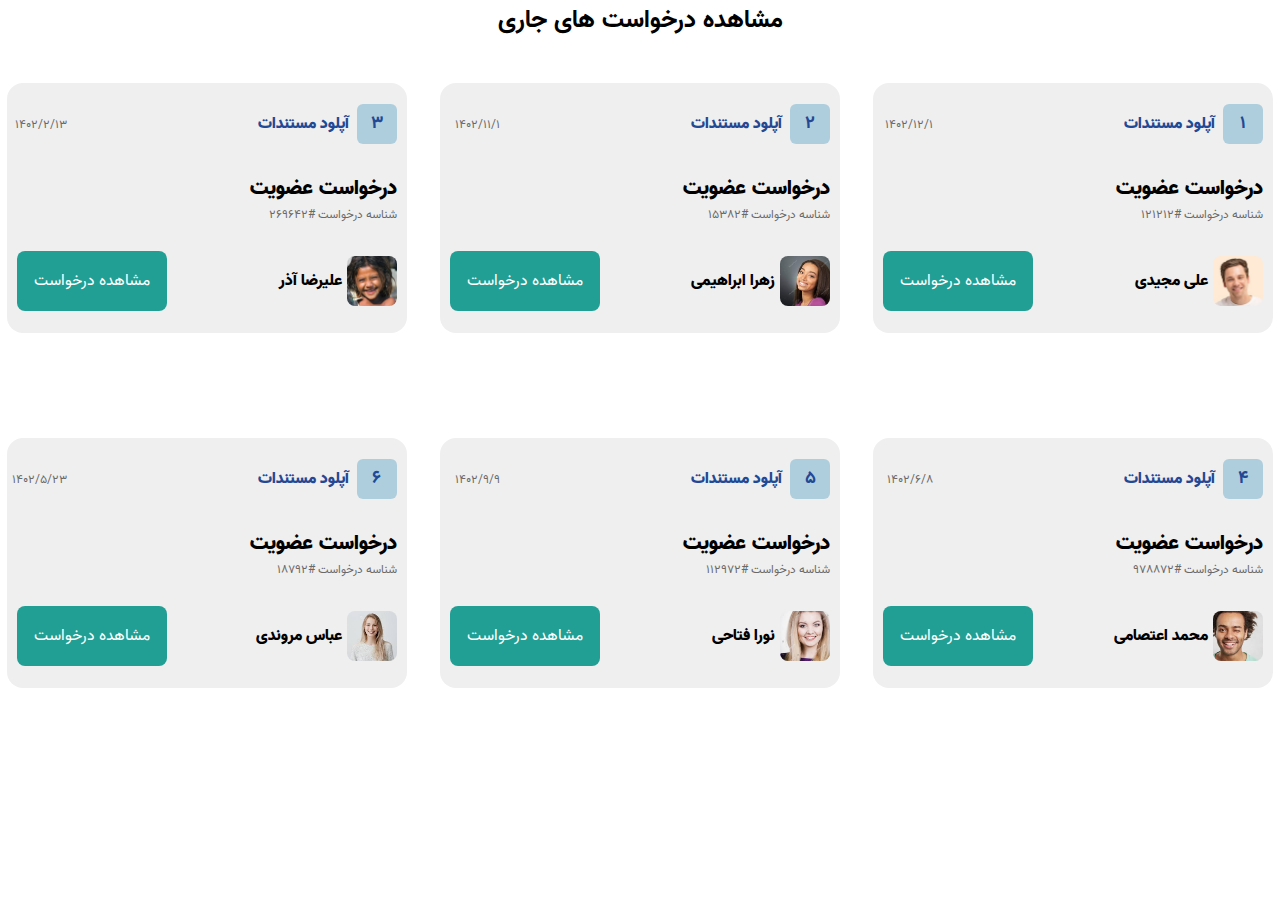
<file: index.html>
<!DOCTYPE html>
<html lang="fa-IR" dir="rtl">
  <head>
    <meta charset="UTF-8" />
    <meta name="viewport" content="width=device-width, initial-scale=1.0" />
    <title>Task one - Responsive</title>
    <link rel="stylesheet" href="./assets/styles/style.css" />
    <link rel="stylesheet" href="./assets/styles/fonts.css" />
  </head>
  <body>
    <div class="container">
      <h1 class="page__title">مشاهده درخواست های جاری</h1>
      <section class="main-section container">
      </section>
    </div>
    <script src="/assets/js/index.js"></script>
  </body>
</html>
    <!-- <div class="profile">
          <div class="request-card">
            <header class="request-data">
              <div class="data">
                <span class="badge badge--counter" id="badge-counter"></span>
                <p>آپلود مستندات</p>
              </div>
              <div class="request__date"></div>
            </header>
            <div class="request-title">
              <h3 class="__title">درخواست عضویت</h3>
              <p class="__id"></p>
            </div>
            <footer class="request-view">
              <div class="profile-holder">
                <img class="profile__image" src="" alt="" />
                <p class="profile__name"></p>
              </div>
              <button class="btn btn--primary">مشاهده درخواست</button>
            </footer>
          </div>
        </div>
        <div class="profile">
          <div class="request-card">
            <header class="request-data">
              <div class="data">
                <span class="badge badge--counter" id="badge-counter">2</span>
                <p>آپلود مستندات</p>
              </div>
              <div class="request__date">1402/7/3</div>
            </header>
            <div class="request-title">
              <h3 class="__title">درخواست عضویت</h3>
              <p class="__id">شناسه درخواست #123456</p>
            </div>
            <footer class="request-view">
              <div class="profile-holder">
                <img class="profile__image" src="./assets/imgs/4.jpg" alt="" />
                <p class="profile__name">محمد محمدی</p>
              </div>
              <button class="btn btn--primary">مشاهده درخواست</button>
            </footer>
          </div>
        </div>
        <div class="profile">
          <div class="request-card">
            <header class="request-data">
              <div class="data">
                <span class="badge badge--counter" id="badge-counter">2</span>
                <p>آپلود مستندات</p>
              </div>
              <div class="request__date">1402/7/3</div>
            </header>
            <div class="request-title">
              <h3 class="__title">درخواست عضویت</h3>
              <p class="__id">شناسه درخواست #123456</p>
            </div>
            <footer class="request-view">
              <div class="profile-holder">
                <img class="profile__image" src="./assets/imgs/4.jpg" alt="" />
                <p class="profile__name">محمد محمدی</p>
              </div>
              <button class="btn btn--primary">مشاهده درخواست</button>
            </footer>
          </div>
        </div>
        <div class="profile">
          <div class="request-card">
            <header class="request-data">
              <div class="data">
                <span class="badge badge--counter" id="badge-counter">2</span>
                <p>آپلود مستندات</p>
              </div>
              <div class="request__date">1402/7/3</div>
            </header>
            <div class="request-title">
              <h3 class="__title">درخواست عضویت</h3>
              <p class="__id">شناسه درخواست #123456</p>
            </div>
            <footer class="request-view">
              <div class="profile-holder">
                <img class="profile__image" src="./assets/imgs/4.jpg" alt="" />
                <p class="profile__name">محمد محمدی</p>
              </div>
              <button class="btn btn--primary">مشاهده درخواست</button>
            </footer>
          </div>
        </div>
        <div class="profile">
          <div class="request-card">
            <header class="request-data">
              <div class="data">
                <span class="badge badge--counter" id="badge-counter">2</span>
                <p>آپلود مستندات</p>
              </div>
              <div class="request__date">1402/7/3</div>
            </header>
            <div class="request-title">
              <h3 class="__title">درخواست عضویت</h3>
              <p class="__id">شناسه درخواست #123456</p>
            </div>
            <footer class="request-view">
              <div class="profile-holder">
                <img class="profile__image" src="./assets/imgs/4.jpg" alt="" />
                <p class="profile__name">محمد محمدی</p>
              </div>
              <button class="btn btn--primary">مشاهده درخواست</button>
            </footer>
          </div>
        </div>
        <div class="profile">
          <div class="request-card">
            <header class="request-data">
              <div class="data">
                <span class="badge badge--counter" id="badge-counter">2</span>
                <p>آپلود مستندات</p>
              </div>
              <div class="request__date">1402/7/3</div>
            </header>
            <div class="request-title">
              <h3 class="__title">درخواست عضویت</h3>
              <p class="__id">شناسه درخواست #123456</p>
            </div>
            <footer class="request-view">
              <div class="profile-holder">
                <img class="profile__image" src="./assets/imgs/4.jpg" alt="" />
                <p class="profile__name">محمد محمدی</p>
              </div>
              <button class="btn btn--primary">مشاهده درخواست</button>
            </footer>
          </div>
        </div> -->
</file>
<file: assets/styles/style.css>
@import "./fonts.css";
*,
*::after,
*::before {
  padding: 0;
  margin: 0;
  text-decoration: none;
  box-sizing: border-box;
  list-style: none;
}
html {
  font-size: 62.5%;
}

:root {
  --color-bgc-primary: #219f95;
  --color-bgc-secondary: #afcedd;
  --color-body: #ffffff;
  --color-title-text: #234894;
  --border-radius: 8px;
  --color-text-primary: #1e1e1e;
  --color-text-secondary: #696969;
}

body {
  direction: rtl;
  font-family: vazir;
}

.page__title {
  width: 100%;
  text-align: center;
  font-size: 2.5rem;
  font-weight: 900;
  padding: 1rem auto;
}
.main-section {
  width: 100%;
  background-color: white;
  display: grid;
  gap: 2rem;
  grid-template-columns:1fr;
  justify-items: center;
  align-items: center;
}
.container{
  width: 100%;
  margin: 0rem auto;
}
.profile{
  max-width:400px;
  width:100%;
  height:250px;
}

@media screen and (min-width: 768px) {
  .main-section {
    grid-template-columns: repeat(2, 1fr);
    min-height: 690px;
  }
}
@media screen and (min-width: 1024px) {
  .main-section {
    grid-template-columns: repeat(3, 1fr);
    height: 690px;
    max-width: 1440px;
    width: 100%;
  }
}

/* Buttons */
.btn {
  font-family: vazir;
  font-size: 1.6rem;
  font-weight: 500;
  outline: none;
  border: none;
  border-radius: var(--border-radius);
  height: 6rem;
  width: 15rem;
}
.btn--primary {
  background-color: var(--color-bgc-primary);
  color: #fff;
}

/* counter badge */

.badge {
  display: flex;
  width: 40px;
  height: 40px;
  background-color: #fff;
  align-items: center;
  justify-content: center;
  border-radius: 6px;
  font-size: 1.8rem;
  font-weight: 900;
}

.badge--counter {
  background-color: var(--color-bgc-secondary);
  color: var(--color-title-text);
}

/* Request Card */
.request-card {
  background-color: #efefef;
  padding: 1rem;
  width:100%;
  display: flex;
  flex-direction: column;
  height: 100%;
  border-radius: 16px;
  justify-content: space-around;
}
.request-data {
  display: flex;
  flex-direction: row;
  justify-content: space-between;
  align-items: center;
}
.request-data .data {
  display: flex;
  align-items: center;
  gap: 0.8rem;
}
.request-data .data > p {
  color: var(--color-title-text);
  font-size: 1.6rem;
  font-weight: 600;
}
.request__date{
  color: var(--color-text-secondary);
  font-size: 1.2rem;
  font-weight: 400;
  width: 5rem;
  height: 1.8rem;
}
.request-title {
  margin:0.5rem 0;
  font-size: 1.8rem;
}
.request-title .__id{
  color: var(--color-text-secondary);
  font-size:1.2rem ;
}

/* Request view*/
.request-view , .profile-holder {
  display: flex;
  justify-content: space-between;
  align-items: center;
}
.profile__image {
  width: 50px;
  height: 50px;
  border-radius: 8px;
  object-fit: cover;
}
.profile__name{
  margin-right: 0.5rem;
  font-size:1.6rem ;
  font-weight: 700;
}
</file>
<file: assets/styles/fonts.css>
@font-face {
  font-family: vazir;
  font-style: normal;
  font-weight: bold;
  src:/* url("../fonts/Vazir-Black.woff") format("woff"),
    url("../fonts/Vazir-Black.woff2") format("woff2"), */
    url("../fonts/Vazir-Black-FD.woff") format("woff"),
    url("../fonts/Vazir-Black-FD.woff2") format("woff2");
}

@font-face {
  font-family: vazir;
  font-style: normal;
  font-weight: 100;
  src: /*url("../fonts/Vazir-Light.woff") format("woff"),
    url("../fonts/Vazir-Light.woff2") format("woff2"),*/
     url("../fonts/Vazir-Light-FD.woff") format("woff"),
    url("../fonts/Vazir-Light-FD.woff2") format("woff2");
}

@font-face {
  font-family: vazir;
  font-style: normal;
  font-weight: normal;
  src: /*url("../fonts/Vazir-Regular.woff") format("woff"),
    url("../fonts/Vazir-Regular.woff2") format("woff2"),*/
     url("../fonts/Vazir-Regular-FD.woff") format("woff"),
    url("../fonts/Vazir-Regular-FD.woff2") format("woff2");
}
@font-face {
  font-family: vazir;
  font-style: normal;
  font-weight: 800;
  src: /*url("../fonts/Vazir-Bold.woff") format("woff"),
    url("../fonts/Vazir-Bold.woff2") format("woff2"),*/
     url("../fonts/Vazir-Bold-FD.woff") format("woff"),
    url("../fonts/Vazir-Bold-FD.woff2") format("woff2");
}
</file>
